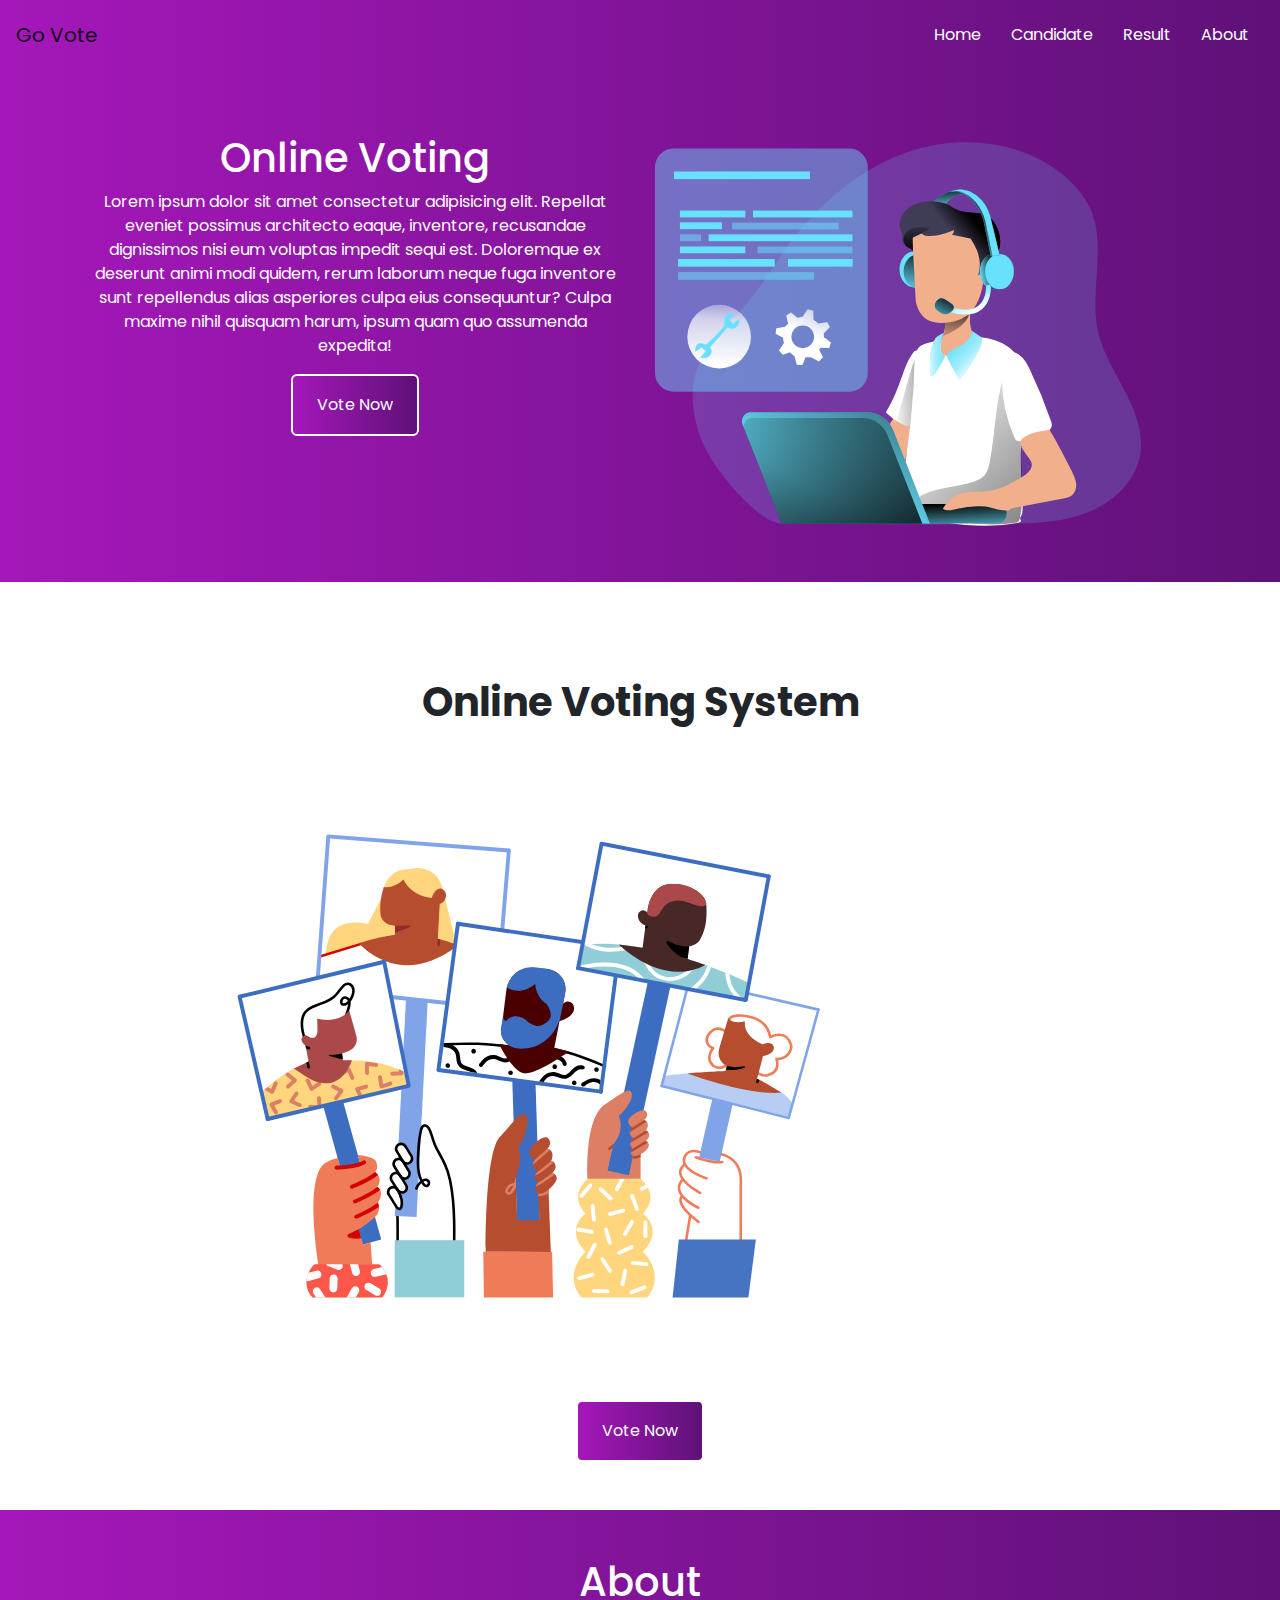
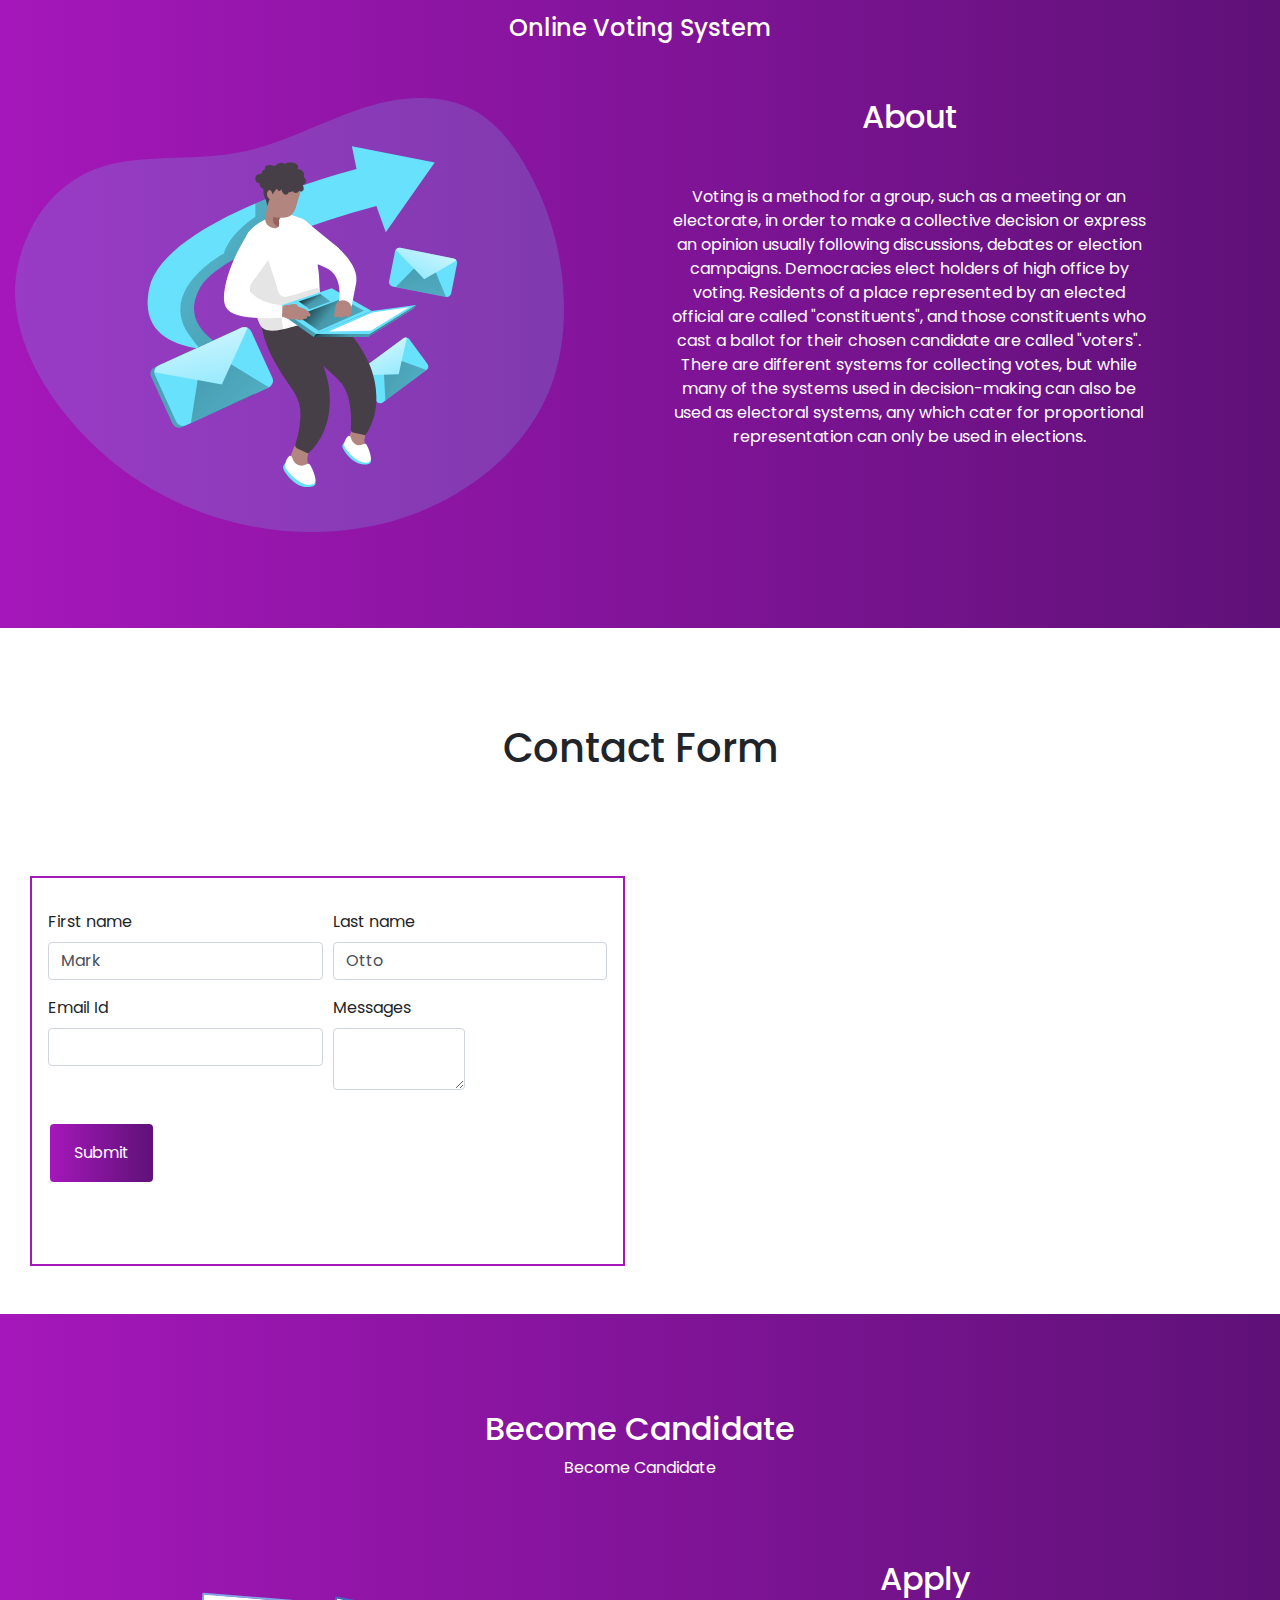
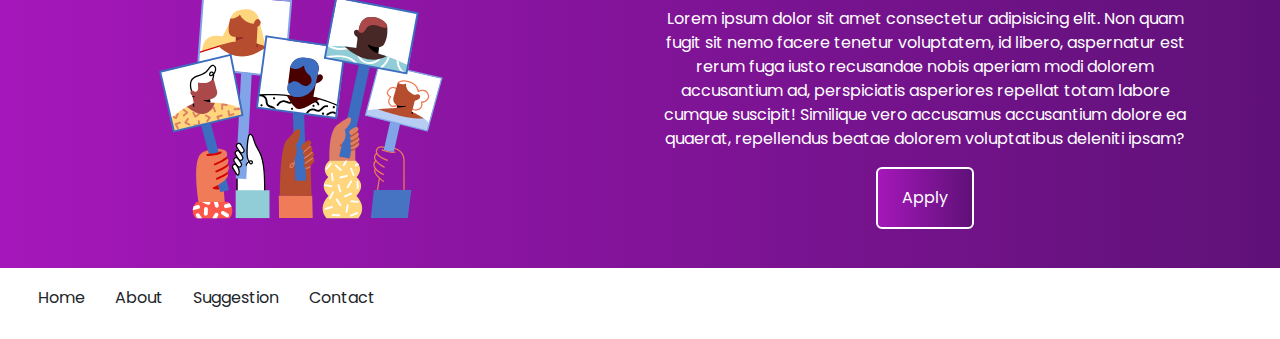
<file: index.html>
<!doctype html>
<html lang="en">
  <head>
    <title>Title</title>
    <!-- Required meta tags -->
    <meta charset="utf-8">
    <meta name="viewport" content="width=device-width, initial-scale=1, shrink-to-fit=no">

    <!-- Bootstrap CSS -->
    <link rel="stylesheet" href="https://stackpath.bootstrapcdn.com/bootstrap/4.3.1/css/bootstrap.min.css" integrity="sha384-ggOyR0iXCbMQv3Xipma34MD+dH/1fQ784/j6cY/iJTQUOhcWr7x9JvoRxT2MZw1T" crossorigin="anonymous">
    
    <!-- google font -->
    <link rel="preconnect" href="https://fonts.googleapis.com">
    <link rel="preconnect" href="https://fonts.gstatic.com" crossorigin>
    <link href="https://fonts.googleapis.com/css2?family=Poppins&display=swap" rel="stylesheet">
    
    <!-- custom css -->
    <link rel="stylesheet" href="css/style.css">


</head>
  <body>

    <!-- header -->
        <!-- navbar -->
    <header>
        <nav class="navbar navbar-expand-lg navbar-light bg-dark">
            <a class="navbar-brand" href="#">Go Vote</a>
            <button class="navbar-toggler" type="button" data-toggle="collapse" data-target="#navbarSupportedContent" aria-controls="navbarSupportedContent" aria-expanded="false" aria-label="Toggle navigation">
              <span class="navbar-toggler-icon"></span>
            </button>
          
            <div class="collapse navbar-collapse" id="navbarSupportedContent">
              <ul class="navbar-nav ml-auto">
                <li class="nav__li active">
                  <a class="nav__a" href="index.html">Home <span class="sr-only"></span></a>
                </li>
                <li class="nav__li">
                  <a class="nav__a" href="year.html">Candidate</a>
                </li>
                <li class="nav__li active">
                    <a class="nav__a" href="#">Result <span class="sr-only"></span></a>
                  </li>
                  <li class="nav__li">
                    <a class="nav__a" href="#">About</a>
                  </li>
               
               
              </ul>
              
            </div>
          </nav>
    </header>
    <!-- navbar end -->

    <!-- Banner -->
    <section id="banner">
        <div class="container">
            <div class="row">
                <div class="col-md-6 text-center">
                    <h1  class="BannerH1">Online Voting</h1>
                    <p>Lorem ipsum dolor sit amet consectetur adipisicing elit. Repellat eveniet possimus architecto eaque, inventore, recusandae dignissimos nisi eum voluptas impedit sequi est. Doloremque ex deserunt animi modi quidem, rerum laborum neque fuga inventore sunt repellendus alias asperiores culpa eius consequuntur? Culpa maxime nihil quisquam harum, ipsum quam quo assumenda expedita!</p>
                    <a href="#"><button class="VotingBtn"> Vote Now</button></a>
                </div>
                <div class="col-md-6 mb-5">
                    <img src="img/2.svg" alt="bannerImage" width="90%" height="400vh">
                </div>
            </div>
        </div>
    </section>
    <!-- End Banner -->

    <!-- Voting Section -->
    <div class="container">
        <div class="row">
            <div class="col-md-12">
                <div class="pt-5">
                    <h1 class="text-center font-weight-bold mt-5">
                        Online Voting System
                    </h1>
                    <div class="img">
                        <img src="img/10.svg" width="80%">
                    </div>
                    <div class="text-center">
                        <a href="#"><button class="VotingBtn"> Vote Now</button></a>
                    </div>
                </div>
            </div>
        </div>
    </div>
    <!-- End Voting -->

    <!------------------  About Section ------------------>
<section id="about" class="mt-5 pt-5">
    <div class="container-fluid">
      <div class="row"  > 
        <div class="col-md-12" >
          <h1 class="text-center text-white"> About</h1>
          <h4 class="text-center text-white"> Online Voting System</h4>
        </div>
        <div class="container-fluid">
            <div class="row">
                <div class="col-md-6 pt-4 mb-5 " >
                  <img class="pt-4 mb-5" src="img/6.svg" alt="about" width="90%" >
                </div>
                <div class="col-md-6 mx-auto" data-aos="fade-left">
                  <h2 class="col-md-10 pt-5 mb-5 text-center text-white ">About</h2>
                  <p  class="col-md-10 text-center text-white">Voting is a method for a group, such as a meeting or an electorate, in order to make a collective decision or express an opinion usually following discussions, debates or election campaigns. Democracies elect holders of high office by voting. Residents of a place represented by an elected official are called "constituents", and those constituents who cast a ballot for their chosen candidate are called "voters". There are different systems for collecting votes, but while many of the systems used in decision-making can also be used as electoral systems, any which cater for proportional representation can only be used in elections.</p>
                </div>
            </div>
        </div>  
      </div>
    </div>
</section>
<!-- End About -->

<!-- Contact Section -->
<section>
  <div class="container-fluid">
    <div class="row">
      <div class="col-md-12">
        <div class="text-center pt-5 text-contact mt-5 mb-5 pb-5">
          <h1>Contact Form</h1>
        </div>

        <div class="col-md-6">
          <div class="contact-form-home">
            <form class="needs-validation pt-3 pb-5 m-3" novalidate>
              <div class="form-row">
                <div class="col-md-6 mb-3">
                  <label for="validationCustom01">First name</label>
                  <input type="text" class="form-control" id="validationCustom01" value="Mark" required>
                  <div class="valid-feedback">
                    Looks good!
                  </div>
                </div>
                <div class="col-md-6 mb-3">
                  <label for="validationCustom02">Last name</label>
                  <input type="text" class="form-control" id="validationCustom02" value="Otto" required>
                  <div class="valid-feedback">
                    Looks good!
                  </div>
                </div>
              </div>
              <div class="form-row">
                <div class="col-md-6 mb-3">
                  <label for="validationCustom03">Email Id</label>
                  <input type="email" class="form-control" id="validationCustom03" required>
                  <div class="invalid-feedback">
                    Please provide a valid email.
                  </div>
                </div>
                <div class="col-md-3 mb-3">
                  <label for="validationCustom05">Messages</label>
                  <textarea type="text" class="form-control" id="validationCustom05" required></textarea>
                  <div class="invalid-feedback">
                    Please write your messages.
                  </div>
                </div>
              </div>
              <button class="submitBTN mt-3 mb-3" type="submit">Submit</button>
            </form>
          </div>
        </div>
      </div>

    </div>
  </div>
</section>
<!-- End Contact Section -->

<!-- Candidate Section -->
<section class="mt-5 pt-5" id="about" >
  <div class="container">
    <div class="row">
      <div class="col-md-12 mt-5 mb-5">
        <h2 class="text-center text-white">Become Candidate</h2>
        <p class="text-center text-white">Become Candidate</p>
      </div>
      <div class="col-md-6">
        <div class="img-candi-footer">
          <img src="img/10.svg" alt="Candidate-img" width="80%">
        </div>
      </div>
      <div class="col-md-6">
        <div class="text-white text-center candi-apply-text">
          <h2 class="mt-3 mb-2">Apply</h2>
          <p>Lorem ipsum dolor sit amet consectetur adipisicing elit. Non quam fugit sit nemo facere tenetur voluptatem, id libero, aspernatur est rerum fuga iusto recusandae nobis aperiam modi dolorem accusantium ad, perspiciatis asperiores repellat totam labore cumque suscipit! Similique vero accusamus accusantium dolore ea quaerat, repellendus beatae dolorem voluptatibus deleniti ipsam?</p>
          <a href="#"><button class="VotingBtn">Apply</button></a>
        </div>
      </div>
    </div>
  </div>
</section>
<!-- End Candidate Section -->

<!-- Footer -->
<section>
  <div class="container-fluid">
    <div class="row">
      <div class="col-md-6">
        <div class="footer-social">
          <ul class="d-flex list-unstyled p-2 footer_social_ul">
            <li>Home</li>
            <li>About</li>
            <li>Suggestion</li>
            <li>Contact</li>
          </ul>
        </div>
      </div>
    </div>
  </div>
</section>
<!-- End Footer -->
      
    <!-- Optional JavaScript -->
    <!-- jQuery first, then Popper.js, then Bootstrap JS -->
    <script src="https://code.jquery.com/jquery-3.3.1.slim.min.js" integrity="sha384-q8i/X+965DzO0rT7abK41JStQIAqVgRVzpbzo5smXKp4YfRvH+8abtTE1Pi6jizo" crossorigin="anonymous"></script>
    <script src="https://cdnjs.cloudflare.com/ajax/libs/popper.js/1.14.7/umd/popper.min.js" integrity="sha384-UO2eT0CpHqdSJQ6hJty5KVphtPhzWj9WO1clHTMGa3JDZwrnQq4sF86dIHNDz0W1" crossorigin="anonymous"></script>
    <script src="https://stackpath.bootstrapcdn.com/bootstrap/4.3.1/js/bootstrap.min.js" integrity="sha384-JjSmVgyd0p3pXB1rRibZUAYoIIy6OrQ6VrjIEaFf/nJGzIxFDsf4x0xIM+B07jRM" crossorigin="anonymous"></script>
    <!-- Form Script -->
    <script>
      // Example starter JavaScript for disabling form submissions if there are invalid fields
      (function() {
        'use strict';
        window.addEventListener('load', function() {
          // Fetch all the forms we want to apply custom Bootstrap validation styles to
          var forms = document.getElementsByClassName('needs-validation');
          // Loop over them and prevent submission
          var validation = Array.prototype.filter.call(forms, function(form) {
            form.addEventListener('submit', function(event) {
              if (form.checkValidity() === false) {
                event.preventDefault();
                event.stopPropagation();
              }
              form.classList.add('was-validated');
            }, false);
          });
        }, false);
      })();
      </script>
  </body>
</html>
</file>
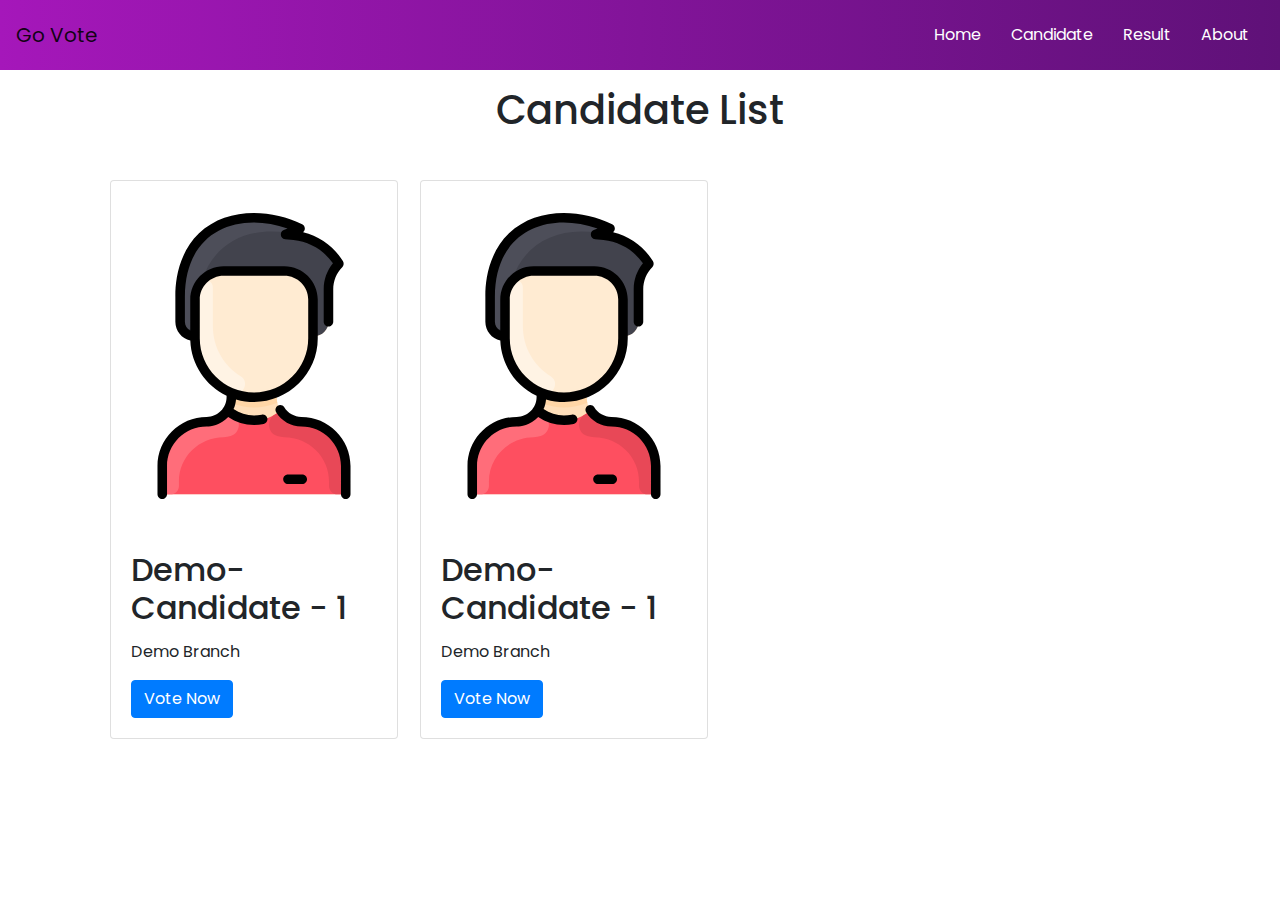
<file: 1st_candidate.html>
<!DOCTYPE html>
<html lang="en">
<head>
    <meta charset="UTF-8">
    <meta http-equiv="X-UA-Compatible" content="IE=edge">
    <meta name="viewport" content="width=device-width, initial-scale=1.0">
    <title>Document</title>
     <!-- Bootstrap CSS -->
     <link rel="stylesheet" href="https://stackpath.bootstrapcdn.com/bootstrap/4.3.1/css/bootstrap.min.css" integrity="sha384-ggOyR0iXCbMQv3Xipma34MD+dH/1fQ784/j6cY/iJTQUOhcWr7x9JvoRxT2MZw1T" crossorigin="anonymous">
    
     <!-- google font -->
     <link rel="preconnect" href="https://fonts.googleapis.com">
     <link rel="preconnect" href="https://fonts.gstatic.com" crossorigin>
     <link href="https://fonts.googleapis.com/css2?family=Poppins&display=swap" rel="stylesheet">
     
     <!-- custom css -->
     <link rel="stylesheet" href="css/style.css">
</head>
<body>
       <!-- header -->
        <!-- navbar -->
        <header>
            <nav class="navbar navbar-expand-lg navbar-light bg-dark">
                <a class="navbar-brand" href="#">Go Vote</a>
                <button class="navbar-toggler" type="button" data-toggle="collapse" data-target="#navbarSupportedContent" aria-controls="navbarSupportedContent" aria-expanded="false" aria-label="Toggle navigation">
                  <span class="navbar-toggler-icon"></span>
                </button>
              
                <div class="collapse navbar-collapse" id="navbarSupportedContent">
                  <ul class="navbar-nav ml-auto">
                    <li class="nav__li active">
                      <a class="nav__a" href="index.html">Home <span class="sr-only"></span></a>
                    </li>
                    <li class="nav__li">
                      <a class="nav__a" href="year.html">Candidate</a>
                    </li>
                    <li class="nav__li active">
                        <a class="nav__a" href="#">Result <span class="sr-only"></span></a>
                      </li>
                      <li class="nav__li">
                        <a class="nav__a" href="#">About</a>
                      </li>
                   
                   
                  </ul>
                  
                </div>
              </nav>
        </header>
        <!-- navbar end -->

        <!-- Candidate Card -->
    <div class="container">
        <div class="row">
            <div class="col-md-12 text-center mt-3 mb-2">
                <h1>Candidate List</h1>
            </div>
            <div class="col-md-3" style="margin-left: 25px; padding-top: 30px;">
                <div class="card" style="width: 18rem;">
                    <img class="card-img-top" src="img/9.svg" alt="candidate" height="350px">
                    <div class="card-body">
                        <h2 class="card-title">Demo-Candidate - 1</h2>
                        <p class="card-text">Demo Branch</p>
                        <a href="#" class="btn btn-primary">Vote Now</a>
                    </div>
                </div>
            </div>

            <div class="col-md-3" style="margin-left: 25px; padding-top: 30px;">
                <div class="card" style="width: 18rem;">
                    <img class="card-img-top" src="img/9.svg" alt="candidate" height="350px">
                    <div class="card-body">
                        <h2 class="card-title">Demo-Candidate - 1</h2>
                        <p class="card-text">Demo Branch</p>
                        <a href="#" class="btn btn-primary">Vote Now</a>
                    </div>
                </div>
            </div>

        </div>
    </div>



        <!-- Optional JavaScript -->
    <!-- jQuery first, then Popper.js, then Bootstrap JS -->
    <script src="https://code.jquery.com/jquery-3.3.1.slim.min.js" integrity="sha384-q8i/X+965DzO0rT7abK41JStQIAqVgRVzpbzo5smXKp4YfRvH+8abtTE1Pi6jizo" crossorigin="anonymous"></script>
    <script src="https://cdnjs.cloudflare.com/ajax/libs/popper.js/1.14.7/umd/popper.min.js" integrity="sha384-UO2eT0CpHqdSJQ6hJty5KVphtPhzWj9WO1clHTMGa3JDZwrnQq4sF86dIHNDz0W1" crossorigin="anonymous"></script>
    <script src="https://stackpath.bootstrapcdn.com/bootstrap/4.3.1/js/bootstrap.min.js" integrity="sha384-JjSmVgyd0p3pXB1rRibZUAYoIIy6OrQ6VrjIEaFf/nJGzIxFDsf4x0xIM+B07jRM" crossorigin="anonymous"></script>
</body>
</html>
</file>
<file: css/style.css>
* {
    margin: 0;
    padding: 0;
    box-sizing: border-box;
    font-family: "Poppins", sans-serif;
}

.navbar {
    background-image: linear-gradient(to right, #a517ba, #5f1178);
}

.nav__li {
    padding: 15px;
}

.nav__a {
    text-decoration: none;
    color: white;
    text-decoration: 700;
}

.nav__a:hover {
    text-decoration: none;
    color: white;
}

.VotingBtn{
    padding: 17px 24px;
    background-image:linear-gradient(to right, #a517ba, #5f1178);
    color: rgb(255, 255, 255);
    border-radius: 6px;
    border: 2px white solid ;
    transition: transform 250ms ease-in-out;
    margin-left: auto;
}

.VotingBtn:hover{
    transform: scale(1.1);
}
.VotingBtn.active{
    transform: scale(0.9);
}

#banner{
    background-image: linear-gradient(to right, #a517ba, #5f1178);
    color: white;
    padding-top: 5%;
}

#BannerH1 {
    font-size: 40px;
    font-weight: 600;
    margin-top: 100px;
}

#about {
    background-image: linear-gradient(to right, #a517ba,#5f1178 );
}

.contact-form-home{
    border: 2px #a517ba solid;
}

.submitBTN{
    padding: 17px 24px;
    background-image:linear-gradient(to right, #a517ba, #5f1178);
    color: rgb(255, 255, 255);
    border-radius: 6px;
    border: 2px white solid ;
    transition: transform 250ms ease-in-out;
    margin-left: auto;
}

.submitBTN:hover{
    transform: scale(1.1);
}

.footer_social_ul li{
    padding-top: 10px;
    padding-left: 15px;
    padding-right: 15px;
    padding-bottom: 5px;
    color: linear-gradient(to right, #a517ba,#5f1178 );
}

/* Year CSS */

.btn-special{
    padding: 12px 24px;
    background-color: white;
    color: hsl(243, 80%, 62%);
    border-radius: 6px;
    border: 2px hsl(243, 80%, 62%) solid;
    transition: transform 250ms ease-in-out;
}

.btn-special:hover{
    transform: scale(1.1);
}

.btn-special:active{
    transform: scale(0.9);
}
</file>
